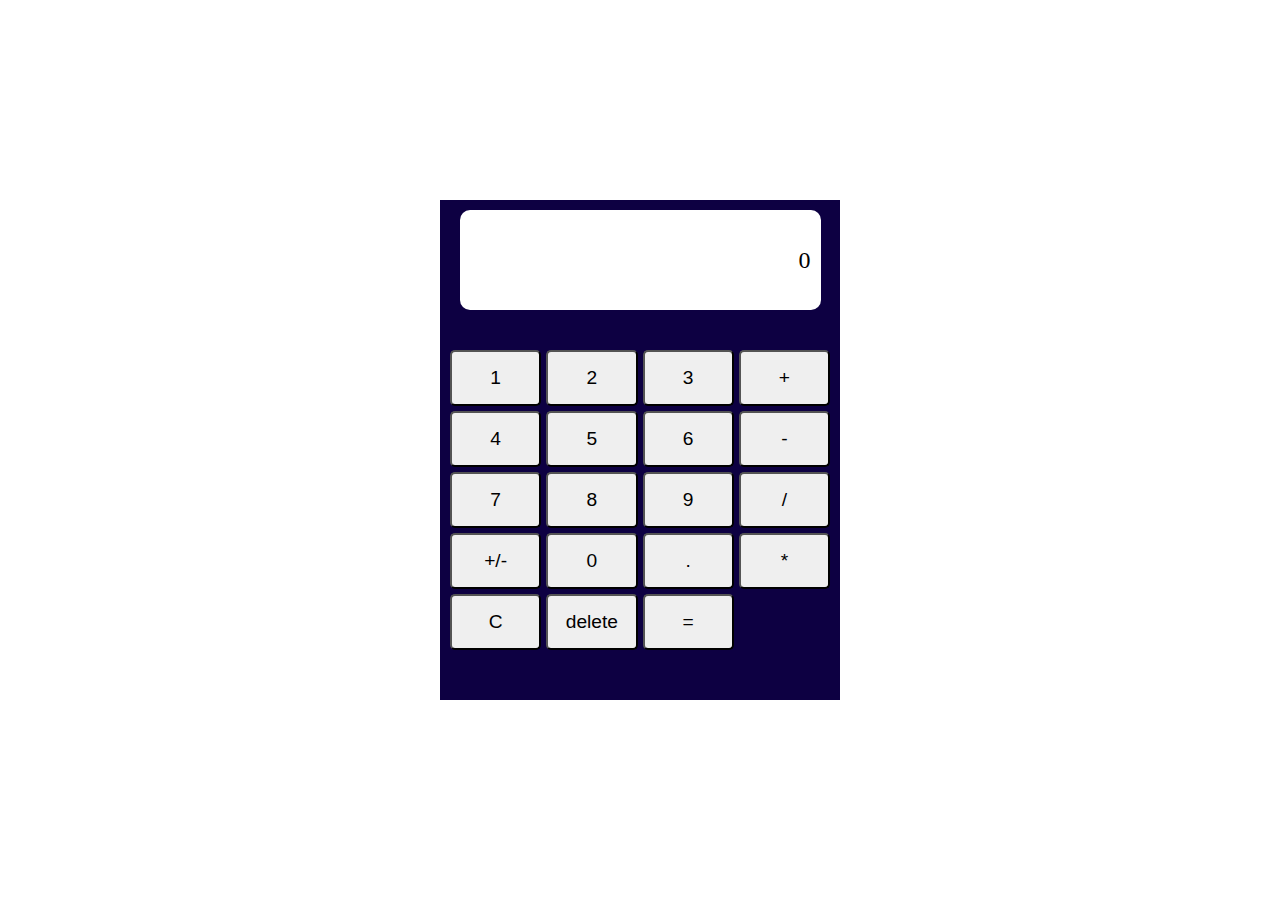
<file: Projects/Calculator/index.html>
<!DOCTYPE html>
<html lang="en">

<head>
    <meta charset="UTF-8">
    <meta name="viewport" content="width=device-width, initial-scale=1.0">
    <title>Calculator</title>
    <link rel="stylesheet" href="style.css">
</head>

<body>
    <div id="container">
        <div id="display">
<p>0</p>
        </div>
        <div id="buttons">
            <button class="btn">1</button>
            <button class="btn">2</button>
            <button class="btn">3</button>
            <button class="btn">+</button>
            <button class="btn">4</button>
            <button class="btn">5</button>
            <button class="btn">6</button>
            <button class="btn">-</button>
            <button class="btn">7</button>
            <button class="btn">8</button>
            <button class="btn">9</button>
            <button class="btn">/</button>
            <button class="btn">+/-</button>
            <button class="btn">0</button>
            <button class="btn">.</button>
            <button class="btn">*</button>
            <button class="btn">C</button>
            <button class="btn">delete</button>
            <button class="btn">=</button>
        </div>
    </div>
</body>

</html>
</file>
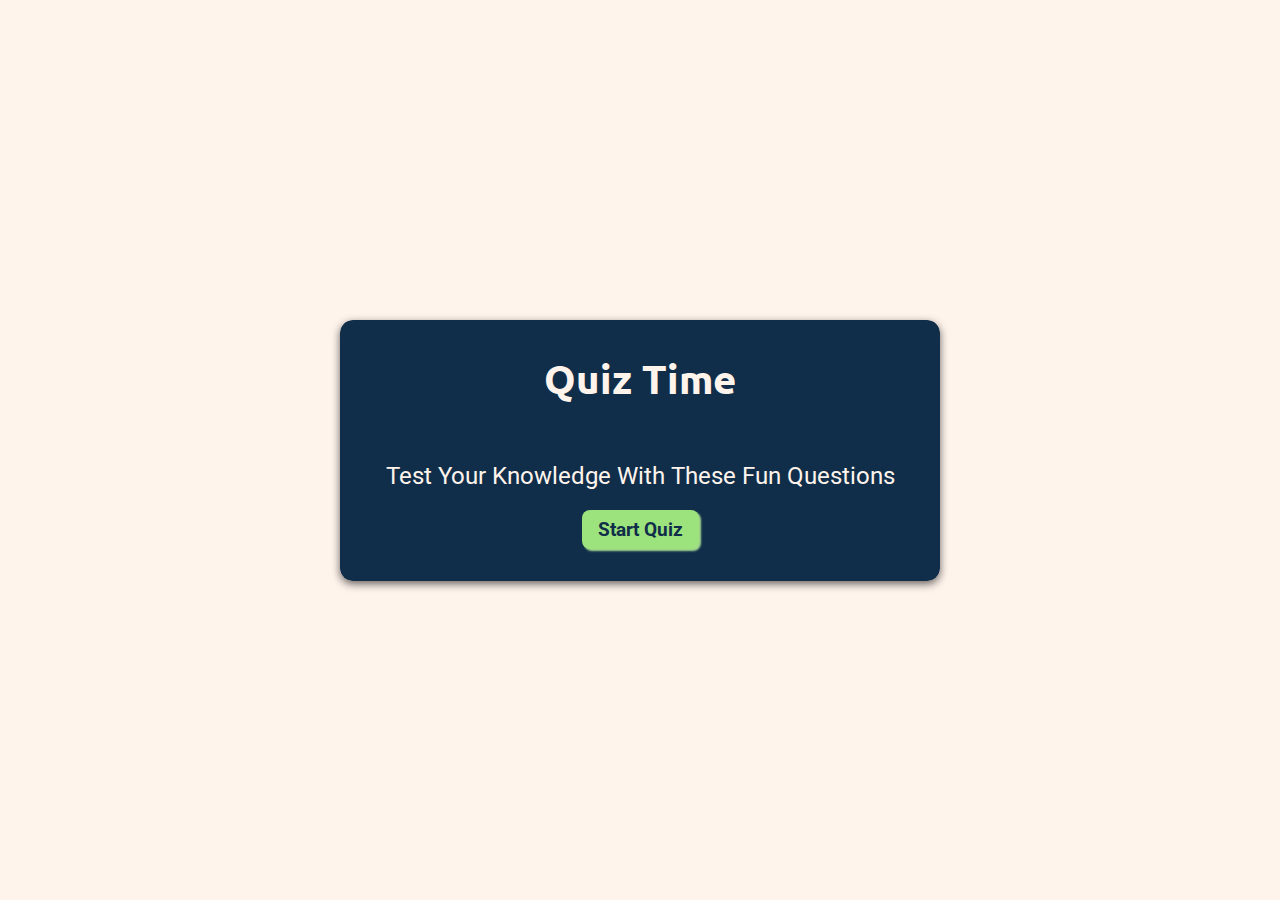
<file: Projects/QuizGame/index.html>
<!DOCTYPE html>
<html lang="en">

<head>
    <meta charset="UTF-8">
    <meta name="viewport" content="width=device-width, initial-scale=1.0">
    <title>Quiz Game</title>
    <link rel="stylesheet" href="style.css">
</head>

<body>
    <div class="container">
        <div class="screen active" id="start-screen">
            <h1>Quiz Time</h1>
            <p>Test your knowledge with these fun questions</p>
            <button id="start-btn" class="btn">Start Quiz</button>
        </div>

        <!-- Question screen -->
        <div class="screen " id="quiz-screen">
            <div id="quiz-header">
                <h3 id="question-text">What is the capital of france?</h3>
                <div id="quiz-info">
                    <p>Question <span id="current-question">1 </span>out of <span id="total-questions">5</span></p>
                    <p>Time: <span id="timer">15</span></p>
                    <p>score : <span id="score">0</span></p>
                </div>
                <div id="answers-container">
                    <!-- Answers will be added through js. -->


                </div>

                <div id="progress-bar">
                    <div class="progress" id="progress"></div>
                </div>
            </div>
        </div>

        <div class="screen" id="result-screen">
            <h1>Quiz Results</h1>
            <div class="result-info">
                <p>You scored <span id="final-score"></span> Out Of <Span id="max-score"></Span></p>
            </div>
            <button class="btn" id="restart-btn">Restart Quiz</button>
        </div>
    </div>
    <script src="script.js"></script>
</body>

</html>
</file>
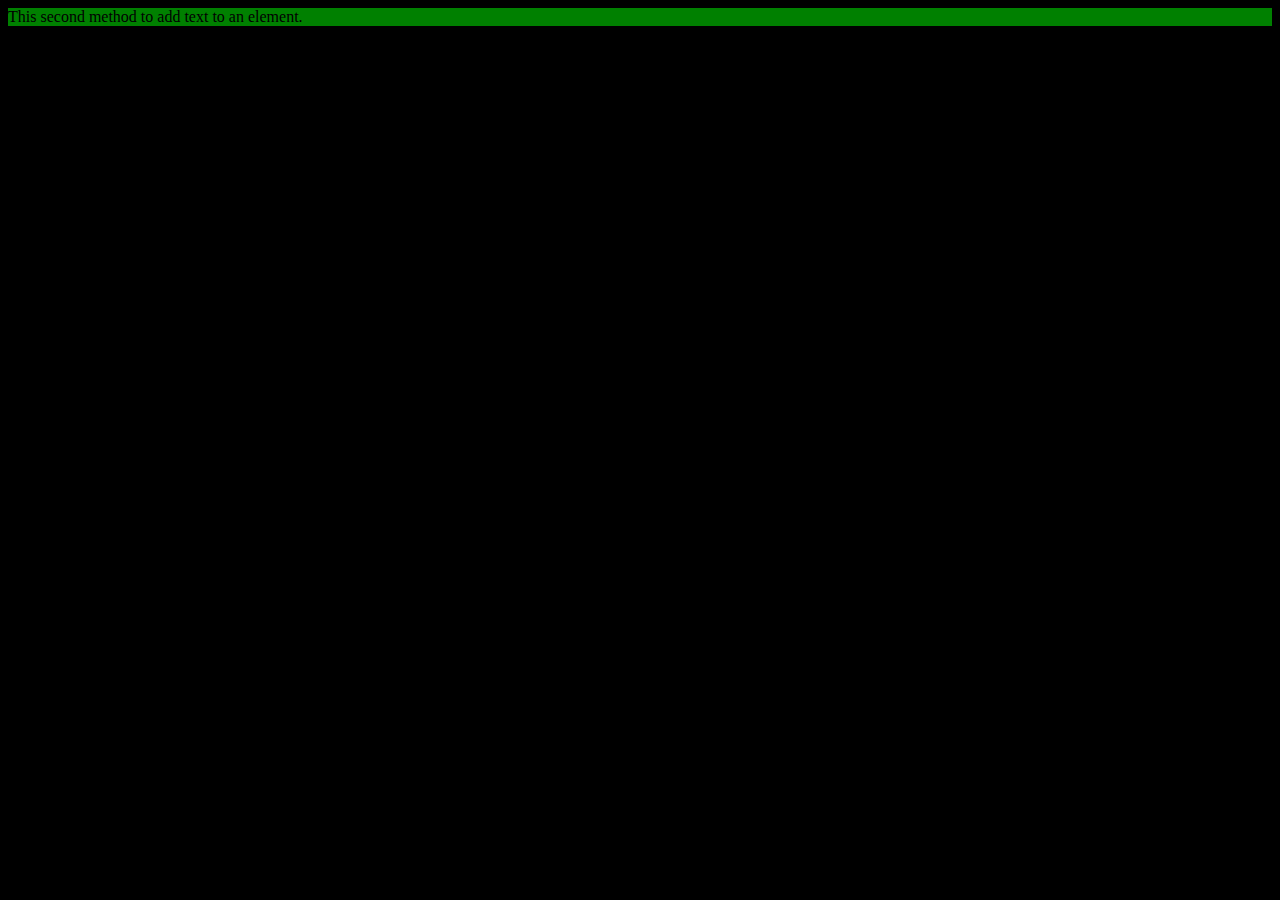
<file: Creating elements/creatingElements.html>
<!DOCTYPE html>
<html lang="en">

<head>
    <meta charset="UTF-8">
    <meta name="viewport" content="width=device-width, initial-scale=1.0">
    <title>Creating elements</title>
</head>

<body>

</body>
<script>
    const body = document.body;
    body.style.backgroundColor = "black";
    const helloText = document.createElement('div');
    helloText.className = "hello";
    helloText.id = "helloText";
    helloText.style.backgroundColor = "green";

    const text = document.createTextNode("Hello, I am added through js.");
    helloText.appendChild(text);
    helloText.innerText = "This second method to add text to an element.";

    document.body.appendChild(helloText)
</script>

</html>
</file>
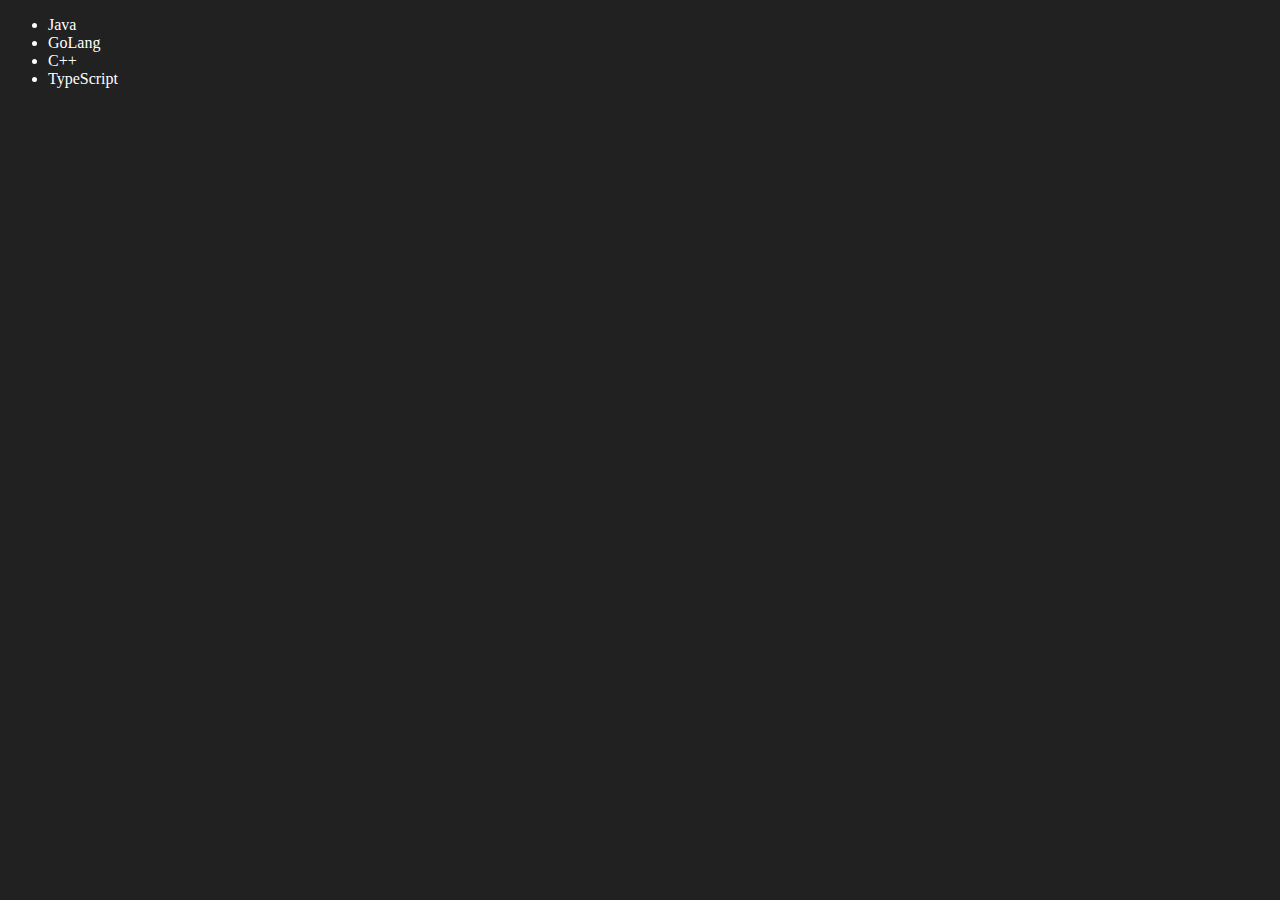
<file: CreatingEditingDeletingEl/editingAndDeleting.html>
<!DOCTYPE html>
<html lang="en">

<head>
    <meta charset="UTF-8">
    <meta name="viewport" content="width=device-width, initial-scale=1.0">
    <title>Editing and Deleting element</title>
</head>

<body style="background-color: #212122; color: white;">
    <ul class="myList">
        <li>JavaScript</li>
    </ul>
</body>

<script>
    function addEelement(newElement) {
        const myList = document.querySelector('.myList');
        const li = document.createElement('li');
        const liText = document.createTextNode(`${newElement}`);
        li.appendChild(liText);

        myList.appendChild(li);

    }

    function EditElement(newElement) {
        const myList = document.querySelector('.myList');
        const myLi = myList.querySelector("li:nth-child(1)");

        myLi.innerHTML = `${newElement}`
        // const newLi = document.createElement('li');
        // newLi.appendChild(document.createTextNode("Java"))
        // myLi.replaceWith(newLi)
        // console.log(myLi);
    }

    EditElement("Java");

    addEelement("GoLang");
    addEelement("C++");
    addEelement("TypeScript");

</script>

</html>
</file>
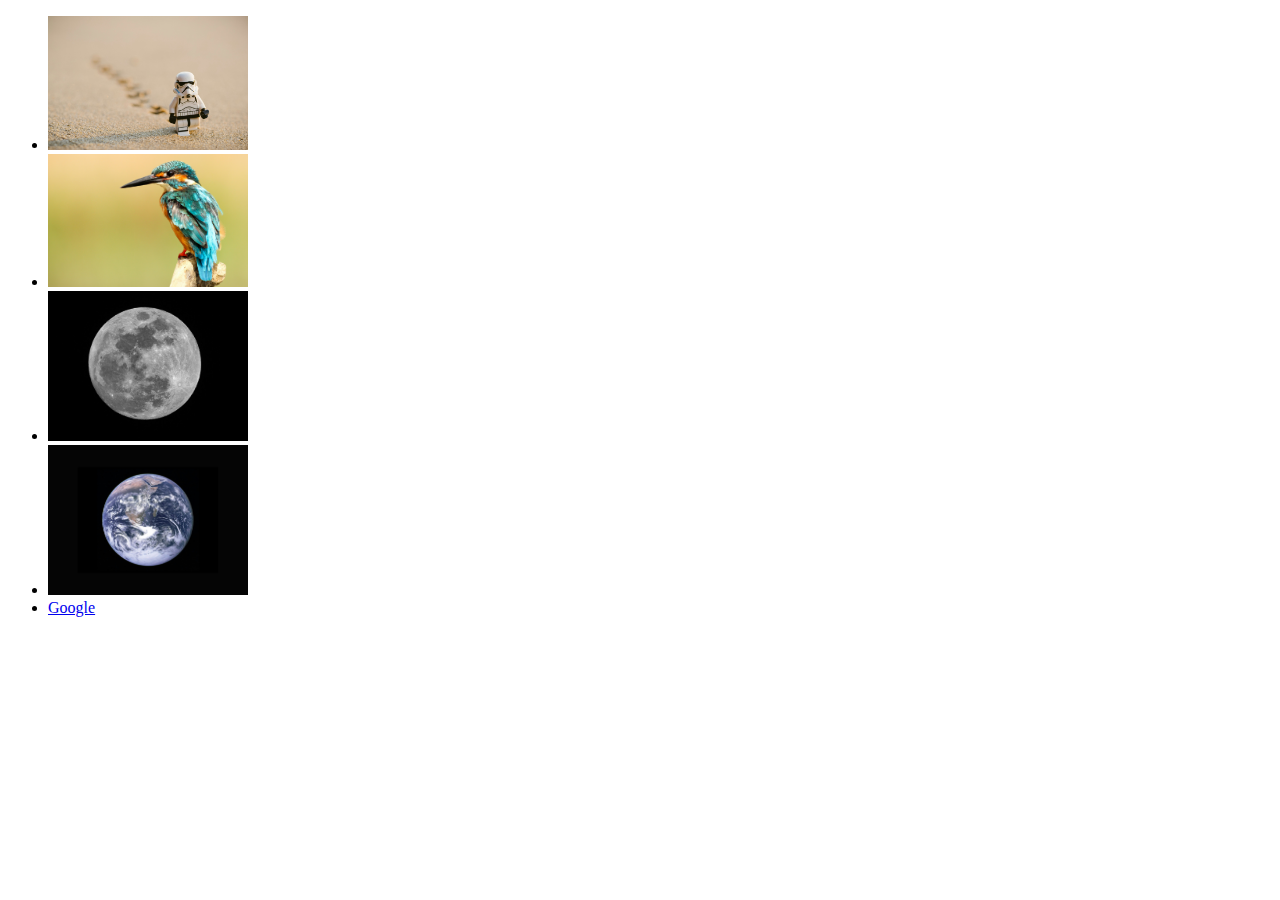
<file: EventsPractice/Events.html>
<!DOCTYPE html>
<html lang="en">

<head>
    <meta charset="UTF-8">
    <meta name="viewport" content="width=device-width, initial-scale=1.0">
    <title>Events</title>
    <style>
        .images ul li img {
            width: 200px;
        }
    </style>
</head>

<body>
    <div class="images">
        <ul id="imageList">
            <li><img id="minecraft" src="./images/img1.jpg" alt=""></li>
            <li><img id="bird" src="./images/img2.jpg" alt=""></li>
            <li><img id="moon" src="./images/img3.jpg" alt=""></li>
            <li><img id="earth" src="./images/img4.jpg" alt=""></li>
            <li><a href="https://www.google.com/">Google</a></li>
        </ul>
    </div>

    <script>
        const images = document.querySelector(".images");

        images.addEventListener('click', function (e) {
            if (e.target.tagName === 'IMG') {
                e.target.parentNode.remove()
            }


        })
    </script>
</body>

</html>
</file>
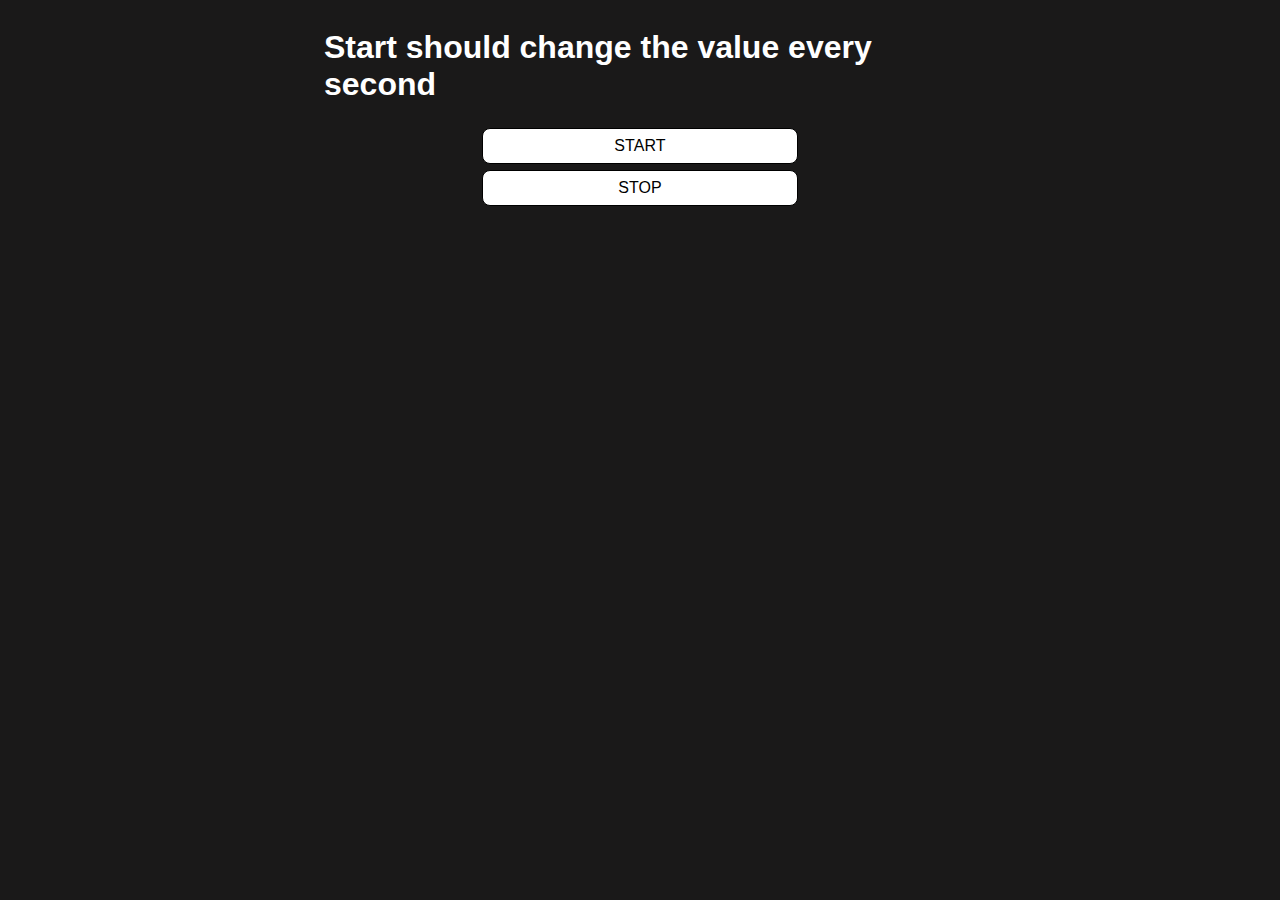
<file: EventsPractice/RandomColor.html>
<!DOCTYPE html>
<html lang="en">

<head>
    <meta charset="UTF-8">
    <meta name="viewport" content="width=device-width, initial-scale=1.0">
    <title>Random color generator</title>
    <style>
        body {
            background-color: rgb(26, 25, 25);
        }

        .container {
            display: flex;
            flex-direction: column;
            width: 50%;
            margin: auto;

            align-items: center;
            justify-content: center;
            color: white;
            font-family: 'Franklin Gothic Medium', 'Arial Narrow', Arial, sans-serif;
        }

        button {
            font-size: 16px;
            background-color: rgb(255, 255, 255);
            width: 50%;
            text-transform: uppercase;
            letter-spacing: 0.1px;
            border-radius: 8px;
            padding: 8px 10px;
            margin: 3px;
            border: 1px solid black;
        }
    </style>
</head>

<body>
    <div class="container">
        <h1>Start should change the value every second</h1>
        <button id="start">Start</button>
        <button id="stop">Stop</button>
    </div>

    <script>
        const body = document.body;
        const start = document.querySelector('#start');
        const stop = document.querySelector('#stop');
        let changeColor;

        //
        const startChangingColor = function () {
            changeColor = setInterval(() => {
                changeColorFnc();
            }, 500);
        }

        start.addEventListener('click', startChangingColor)



        function changeColorFnc() {
            let a = Math.floor(Math.random() * 255 + 1);
            let b = Math.floor(Math.random() * 255 + 1);
            let c = Math.floor(Math.random() * 255 + 1);
            body.style.backgroundColor = `rgba(${a},${b},${c})`
        }

         const stopChangingColor = function () {
                clearInterval(changeColor);
            };
        stop.addEventListener('click', stopChangingColor)
       


    </script>
</body>

</html>
</file>
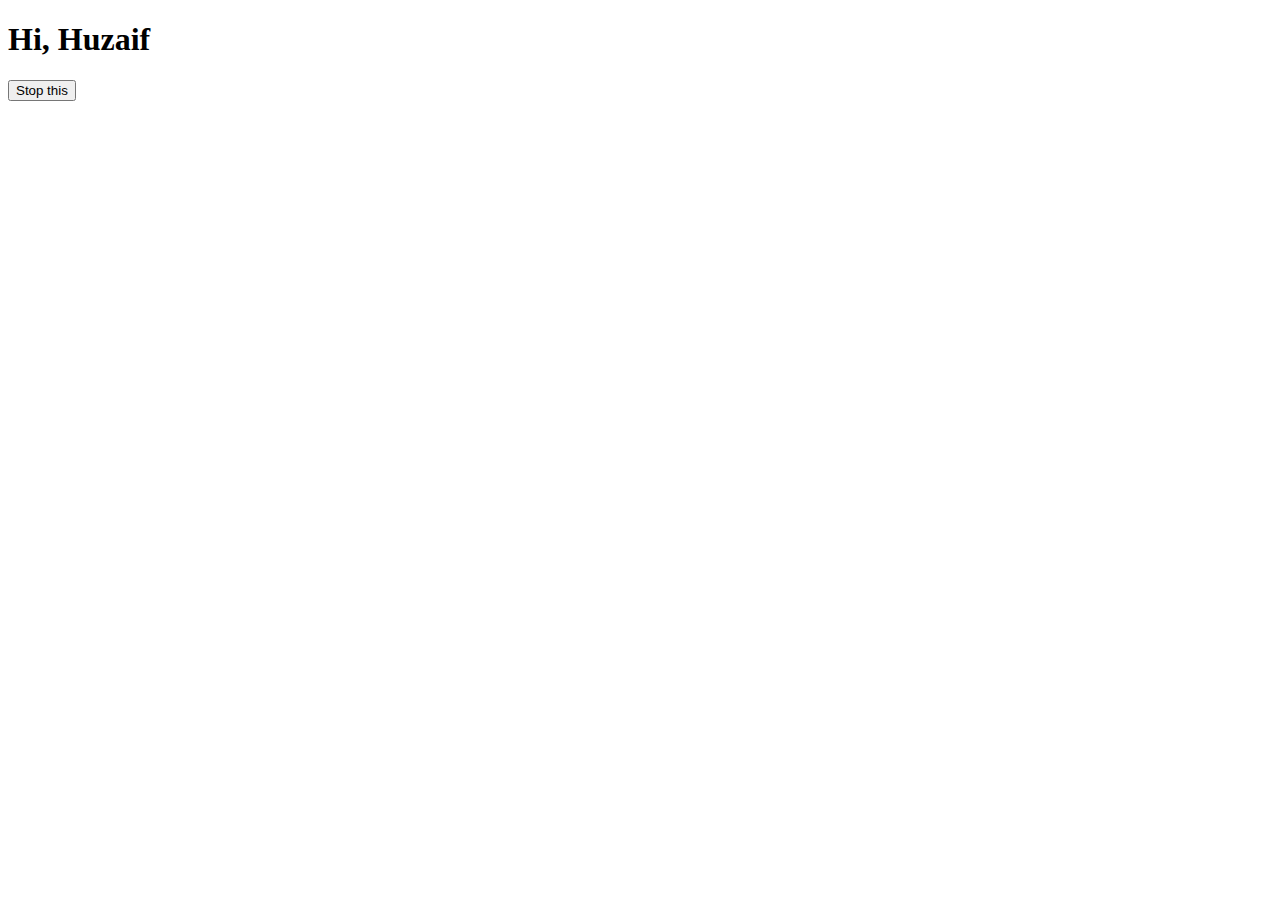
<file: EventsPractice/timeoutAndInterval.html>
<!DOCTYPE html>
<html lang="en">

<head>
    <meta charset="UTF-8">
    <meta name="viewport" content="width=device-width, initial-scale=1.0">
    <title>Set timeout </title>
</head>

<body>
    <h1 id="hi">Hi, Huzaif</h1>
    <button id="stop">Stop this</button>

    <script>
        // const hi = document.querySelector('#hi');
        // const stop = document.querySelector('#stop');

        // const stopEvent = setTimeout(() => {
        //     hi.innerHTML = "Hello there."
        // }, 4000);

        // stop.addEventListener('click', function () {
        //     clearTimeout(stopEvent);
        //     console.log("STOPPED");

        // })

        // setTimeout(function () {
        //     console.log("1");
        // }, 1000)
        console.log("1")
        setTimeout(function () {
            console.log("2");
        }, 0)
        
        setTimeout(function () {
            console.log("3");
        }, 2000)
    </script>
</body>


</html>
</file>
<file: Projects/Calculator/style.css>
* {
  box-sizing: border-box;
  padding: 0px;
  margin: 0px;
}
html,
body {
  height: 100vh;
  width: 100vw;
  display: flex;
  align-items: center;
  justify-content: center;
}
#container {
  background-color: #0d0042;
  width: 400px;
  height: 500px;
  padding: 10px 10px;
  display: flex;
  flex-direction: column;
  align-items: center;
}

#display {
  width: 95%;
  height: 100px;
  background-color: white;
  display: flex;
  align-items: center;
  justify-content: flex-end;
  border-radius: 10px;
  padding: 5px 10px;
  font-size: 1.5rem;
}

#buttons {
  margin-top: 40px;
  display: grid;
  gap: 5px;
  grid-template-columns: repeat(4, 1fr);
  grid-template-rows: repeat(5, 56px);
  width: 100%;
}

.btn {
  border-radius: 5px;
  font-size: 1.2rem;
  cursor: pointer;
}

.btn:hover {
  background-color: rgb(191, 192, 192);
}
#equal {
  grid-column: 3 / span 2;
}
</file>
<file: Projects/QuizGame/style.css>
@import url("https://fonts.googleapis.com/css2?family=Roboto:ital,wght@0,100..900;1,100..900&family=Ubuntu:ital,wght@0,300;0,400;0,500;0,700;1,300;1,400;1,500;1,700&display=swap");

* {
  margin: 0px;
  padding: 0px;
  box-sizing: border-box;
}

body {
  display: flex;
  justify-content: center;
  align-items: center;
  min-height: 100vh;
  padding: 1rem;
  font-family: sans-serif;
  background-color: #fff4ec;
}

.container {
  width: 100%;
  max-width: 600px;
  height: 100%;
  border-radius: 0.8rem;
  display: flex;
  align-items: center;
  justify-content: center;
  overflow: hidden;
  box-shadow: rgba(0, 0, 0, 0.6) 0px 3px 8px;
  position: relative;
}
.screen {
  padding: 2rem;
  /* width: 50vw; */
  width: 100%;
  background-color: #102e4a;
  display: none;
  text-align: center;
  border-radius: 0.8rem;
}

.active {
  display: block;
}

/* Start Screen */
#start-screen {
  box-shadow: rgba(0, 0, 0, 0.24) 0px 3px 8px;
}
#start-screen h1 {
  color: #fff4ec;
  font-size: 2.5rem;
  font-family: "Ubuntu", sans-serif;
  font-weight: 700;
  margin-bottom: 20px;
  height: 10vh;
}

#start-screen p {
  color: #fff4ec;
  font-size: 1.5rem;
  font-weight: 400;
  font-family: "Roboto", sans-serif;
  text-transform: capitalize;
  margin-bottom: 20px;
}

.btn {
  font-family: "Roboto", sans-serif;
  font-weight: 700;
  background-color: #9ce37d;
  color: #102e4a;
  border: none;
  padding: 0.5rem 1rem;
  font-size: 1.2rem;
  border-radius: 0.5rem;
  box-shadow: #a6db8f 2px 2px 2px;
  transition: all 0.1s ease;
  cursor: pointer;
}

.btn:hover {
  background-color: #66ec2d;
  box-shadow: #66ec2d 2px 2px 2px;
}

#quiz-screen {
  height: 70vh;
}
#quiz-screen h3 {
  color: #fff4ec;
  font-size: 1.5rem;
  text-transform: capitalize;
  font-weight: 400;
  font-family: "Ubuntu", sans-serif;
  margin-bottom: 20px;
}
#quiz-header {
  width: 100%;
}

#quiz-info {
  display: flex;
  justify-content: space-between;
  width: 100%;
  color: #fff4ec;
  margin-bottom: 30px;
}

#answers-container {
  display: flex;
  flex-direction: column;
  gap: 10px;
  align-items: center;
  justify-content: center;
  margin-bottom: 20px;
}
.answer-btn {
  background-color: #ffd6e8;
  color: #102e4a;
  border: 2px solid transparent;
  width: 100%;
  text-align: left;
  font-size: 1.3rem;
  padding: 0.5rem 0.5rem;
  border-radius: 0.3rem;
  cursor: pointer;
  transition: all 0.2s ease;
}

.answer-btn:hover:not(:disabled) {
  background-color: #fec0db;
}

.correct {
  border: 2px solid #91fa64;
  background-color: #d7ffc6;
}

.wrong {
  border: 2px solid #ff7c7c;
  background-color: #fcb7b7;
}

#progress-bar {
  width: 100%;
  height: 1rem;
  background-color: #fff4ec;
  border-radius: 0.5rem;
}

#progress {
  background-color: #ff006e;
  border-radius: 0.5rem;
  height: 1rem;
  width: 0px;
}

#result-screen h1 {
  color: #fff4ec;
  margin-bottom: 20px;
}

.result-info p {
  color: #fff4ec;
  font-size: 1.5rem;
  margin-bottom: 20px;
}
</file>
